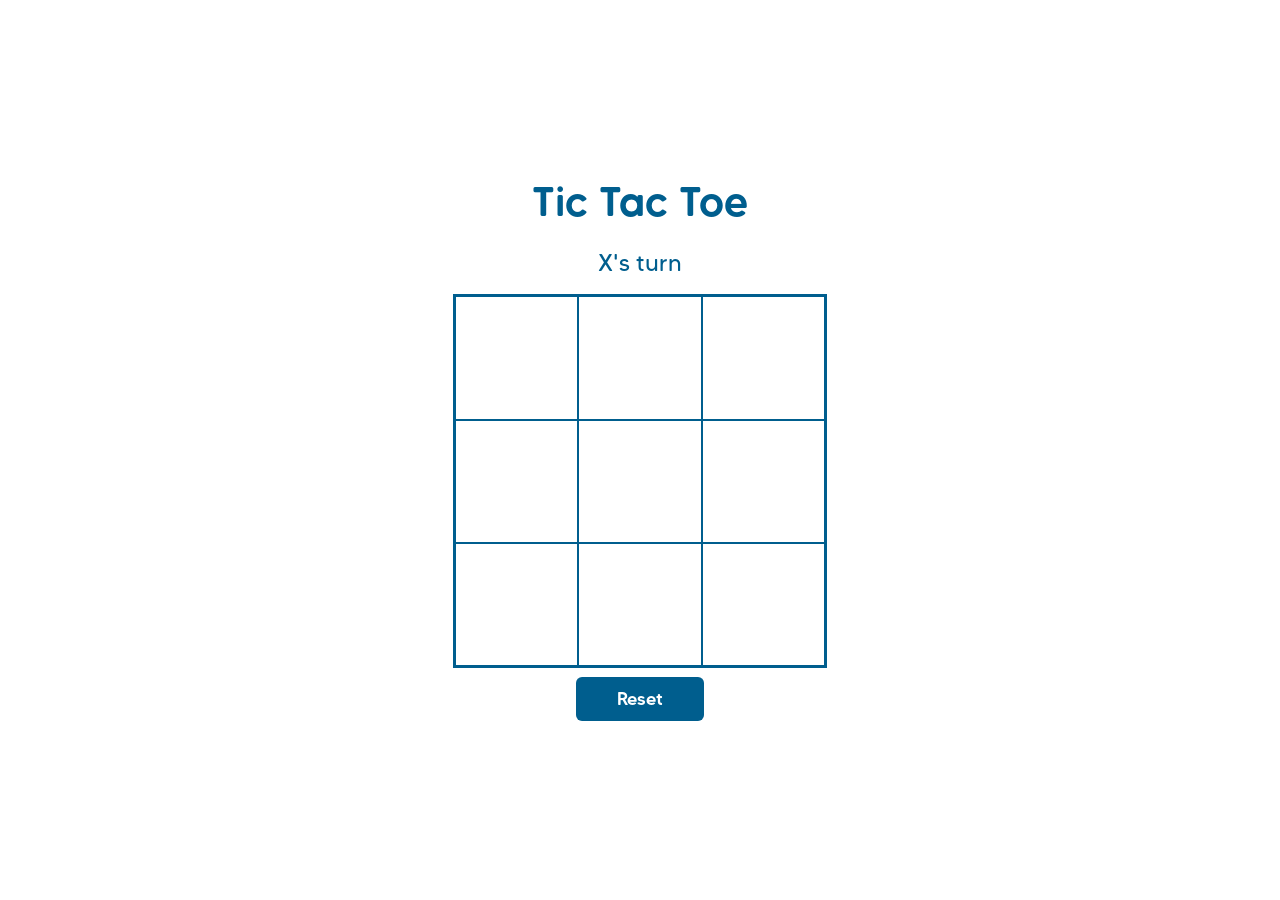
<file: index.html>
<!doctype html>
<html lang="en">
  <head>
    <meta charset="utf-8">
    <meta name="viewport" content="width=device-width, initial-scale=1">
    <title>Tic Tac Toe Template</title>
    <link rel="stylesheet" href="styles.css">
  </head>
  <body>
    <main class="embed-shell" aria-label="Iframe app shell">
      <section class="app" aria-label="Native app boundary">
        <div class="screen">
          <header class="topbar place-header">
            <h1 class="text text-heading">Tic Tac Toe</h1>
          </header>

          <main class="content">
            <p class="text text-large place-status" data-status></p>

            <div class="game-board place-board" data-board aria-label="Tic tac toe board">
              <button class="game-cell" data-cell="0" type="button" aria-label="Cell 1"></button>
              <button class="game-cell" data-cell="1" type="button" aria-label="Cell 2"></button>
              <button class="game-cell" data-cell="2" type="button" aria-label="Cell 3"></button>
              <button class="game-cell" data-cell="3" type="button" aria-label="Cell 4"></button>
              <button class="game-cell" data-cell="4" type="button" aria-label="Cell 5"></button>
              <button class="game-cell" data-cell="5" type="button" aria-label="Cell 6"></button>
              <button class="game-cell" data-cell="6" type="button" aria-label="Cell 7"></button>
              <button class="game-cell" data-cell="7" type="button" aria-label="Cell 8"></button>
              <button class="game-cell" data-cell="8" type="button" aria-label="Cell 9"></button>
            </div>

            <div class="row place-buttons">
              <button class="button button-primary" data-action="reset" type="button">Reset</button>
            </div>
          </main>
        </div>
      </section>
    </main>
    <script src="app.js"></script>
  </body>
</html>
</file>
<file: styles.css>
@import url("css/theme.css");
@import url("css/base.css");
@import url("css/components.css");
@import url("css/layout.css");
</file>
